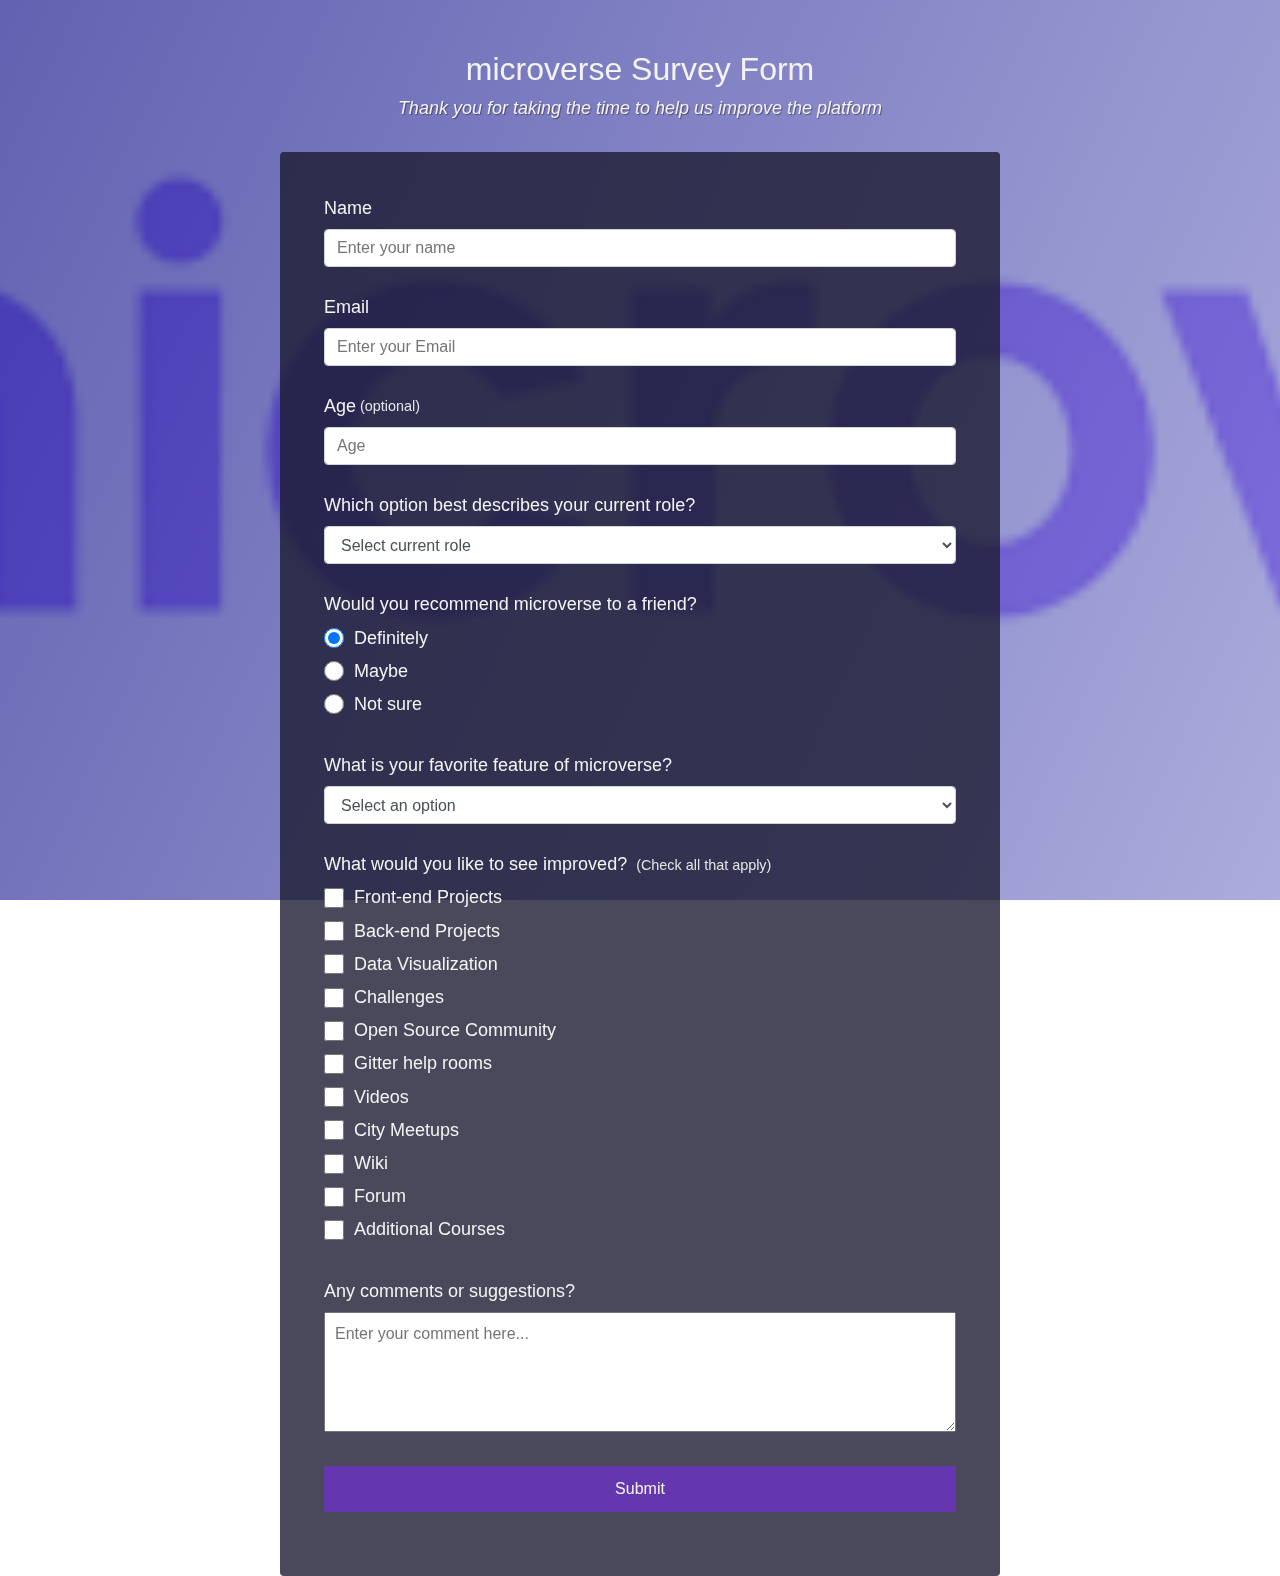
<file: survey.html>
<!DOCTYPE html>
<html lang="en">
<head>
    <meta charset="UTF-8">
    <meta http-equiv="X-UA-Compatible" content="IE=edge">
    <meta name="viewport" content="width=device-width, initial-scale=1.0">
    <title>survey-form</title>
    <link rel="stylesheet" href="style.css">
</head>
<body>
    <div class="container">
        <header class="header">
          <h1 id="title" class="text-center">microverse Survey Form</h1>
          <p id="description" class="description text-center">
            Thank you for taking the time to help us improve the platform
          </p>
        </header>
        <form id="survey-form">
          <div class="form-group">
            <label id="name-label" for="name">Name</label>
            <input
              type="text"
              name="name"
              id="name"
              class="form-control"
              placeholder="Enter your name"
              required
            />
          </div>
          <div class="form-group">
            <label id="email-label" for="email">Email</label>
            <input
              type="email"
              name="email"
              id="email"
              class="form-control"
              placeholder="Enter your Email"
              required
            />
          </div>
          <div class="form-group">
            <label id="number-label" for="number"
              >Age<span class="clue">(optional)</span></label
            >
            <input
              type="number"
              name="age"
              id="number"
              min="10"
              max="99"
              class="form-control"
              placeholder="Age"
            />
          </div>
          <div class="form-group">
            <p>Which option best describes your current role?</p>
            <select id="dropdown" name="role" class="form-control" required>
              <option disabled selected value>Select current role</option>
              <option value="student">Student</option>
              <option value="job">Full Time Job</option>
              <option value="learner">Full Time Learner</option>
              <option value="preferNo">Prefer not to say</option>
              <option value="other">Other</option>
            </select>
          </div>
      
          <div class="form-group">
            <p>Would you recommend microverse to a friend?</p>
            <label>
              <input
                name="user-recommend"
                value="definitely"
                type="radio"
                class="input-radio"
                checked
              />Definitely</label
            >
            <label>
              <input
                name="user-recommend"
                value="maybe"
                type="radio"
                class="input-radio"
              />Maybe</label
            >
      
            <label
              ><input
                name="user-recommend"
                value="not-sure"
                type="radio"
                class="input-radio"
              />Not sure</label
            >
          </div>
      
          <div class="form-group">
            <p>
              What is your favorite feature of microverse?
            </p>
            <select id="most-like" name="mostLike" class="form-control" required>
              <option disabled selected value>Select an option</option>
              <option value="challenges">Challenges</option>
              <option value="projects">Projects</option>
              <option value="community">Community</option>
              <option value="openSource">Open Source</option>
              <option value="collaboration">collaboration</option>
            </select>
          </div>
      
          <div class="form-group">
            <p>
              What would you like to see improved?
              <span class="clue">(Check all that apply)</span>
            </p>
      
            <label
              ><input
                name="prefer"
                value="front-end-projects"
                type="checkbox"
                class="input-checkbox"
              />Front-end Projects</label
            >
            <label>
              <input
                name="prefer"
                value="back-end-projects"
                type="checkbox"
                class="input-checkbox"
              />Back-end Projects</label
            >
            <label
              ><input
                name="prefer"
                value="data-visualization"
                type="checkbox"
                class="input-checkbox"
              />Data Visualization</label
            >
            <label
              ><input
                name="prefer"
                value="challenges"
                type="checkbox"
                class="input-checkbox"
              />Challenges</label
            >
            <label
              ><input
                name="prefer"
                value="open-source-community"
                type="checkbox"
                class="input-checkbox"
              />Open Source Community</label
            >
            <label
              ><input
                name="prefer"
                value="gitter-help-rooms"
                type="checkbox"
                class="input-checkbox"
              />Gitter help rooms</label
            >
            <label
              ><input
                name="prefer"
                value="videos"
                type="checkbox"
                class="input-checkbox"
              />Videos</label
            >
            <label
              ><input
                name="prefer"
                value="city-meetups"
                type="checkbox"
                class="input-checkbox"
              />City Meetups</label
            >
            <label
              ><input
                name="prefer"
                value="wiki"
                type="checkbox"
                class="input-checkbox"
              />Wiki</label
            >
            <label
              ><input
                name="prefer"
                value="forum"
                type="checkbox"
                class="input-checkbox"
              />Forum</label
            >
            <label
              ><input
                name="prefer"
                value="additional-courses"
                type="checkbox"
                class="input-checkbox"
              />Additional Courses</label
            >
          </div>
      
          <div class="form-group">
            <p>Any comments or suggestions?</p>
            <textarea
              id="comments"
              class="input-textarea"
              name="comment"
              placeholder="Enter your comment here..."
            ></textarea>
          </div>
      
          <div class="form-group">
            <button type="submit" id="submit" class="submit-button">
              Submit
            </button>
          </div>
        </form>
      </div>
      
</body>
</html>
</file>
<file: style.css>
:root {
  --color-white: #f3f3f3;
  --color-darkblue: #1b1b32;
  --color-darkblue-alpha: rgba(27, 27, 50, 0.8);
  --color-green: #6537af;
}

*,
*::before,
*::after {
  box-sizing: border-box;
}

body {
  font-family: 'Poppins', sans-serif;
  font-size: 1rem;
  font-weight: 400;
  line-height: 1.4;
  color: var(--color-white);
  margin: 0;
}


body::before {
  content: '';
  position: fixed;
  top: 0;
  left: 0;
  height: 100%;
  width: 100%;
  z-index: -1;
  background: var(--color-darkblue);
  background-image: linear-gradient(
      115deg,
      rgba(58, 58, 158, 0.8),
      rgba(136, 136, 206, 0.7)
    ),
    url([data-uri]);
  background-size: cover;
  background-repeat: no-repeat;
  background-position: center;
  margin: 0px;
    height: 100%;
}


h1 {
  font-weight: 400;
  line-height: 1.2;
}

p {
  font-size: 1.125rem;
}

h1,
p {
  margin-top: 0;
  margin-bottom: 0.5rem;
}

label {
  display: flex;
  align-items: center;
  font-size: 1.125rem;
  margin-bottom: 0.5rem;
}

input,
button,
select,
textarea {
  margin: 0;
  font-family: inherit;
  font-size: inherit;
  line-height: inherit;
}

button {
  border: none;
}

.container {
  width: 100%;
  margin: 3.125rem auto 0 auto;
}

@media (min-width: 576px) {
  .container {
    max-width: 540px;
  }
}

@media (min-width: 768px) {
  .container {
    max-width: 720px;
  }
}

.header {
  padding: 0 0.625rem;
  margin-bottom: 1.875rem;
}

.description {
  font-style: italic;
  font-weight: 200;
  text-shadow: 1px 1px 1px rgba(0, 0, 0, 0.4);
}

.clue {
  margin-left: 0.25rem;
  font-size: 0.9rem;
  color: #e4e4e4;
}

.text-center {
  text-align: center;
}



form {
  background: var(--color-darkblue-alpha);
  padding: 2.5rem 0.625rem;
  border-radius: 0.25rem;
}

@media (min-width: 480px) {
  form {
    padding: 2.5rem;
  }
}

.form-group {
  margin: 0 auto 1.25rem auto;
  padding: 0.25rem;
}

.form-control {
  display: block;
  width: 100%;
  height: 2.375rem;
  padding: 0.375rem 0.75rem;
  color: #495057;
  background-color: #fff;
  background-clip: padding-box;
  border: 1px solid #ced4da;
  border-radius: 0.25rem;
  transition: border-color 0.15s ease-in-out, box-shadow 0.15s ease-in-out;
}

.form-control:focus {
  border-color: #80bdff;
  outline: 0;
  box-shadow: 0 0 0 0.2rem rgba(0, 123, 255, 0.25);
}

.input-radio,
.input-checkbox {
  display: inline-block;
  margin-right: 0.625rem;
  min-height: 1.25rem;
  min-width: 1.25rem;
}

.input-textarea {
  min-height: 120px;
  width: 100%;
  padding: 0.625rem;
  resize: vertical;
}

.submit-button {
  display: block;
  width: 100%;
  padding: 0.75rem;
  background: var(--color-green);
  color: inherit;
  border-radius: 2px;
  cursor: pointer;
}
</file>
